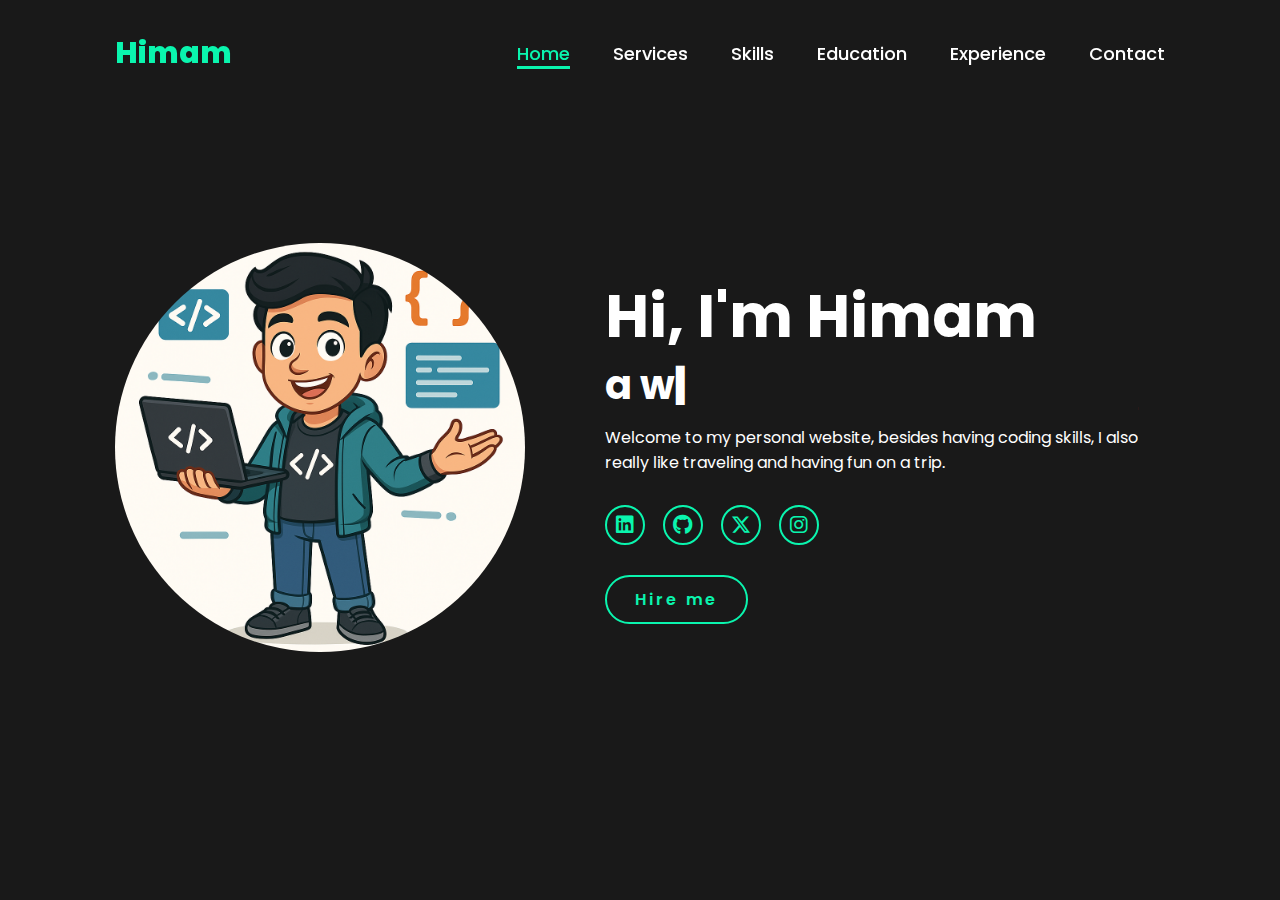
<file: personalweb-1-main/index.html>
<!DOCTYPE html>
<html lang="en">
  <head>
    <meta charset="UTF-8" />
    <meta name="viewport" content="width=device-width, initial-scale=1.0" />
    <link
      rel="stylesheet"
      href="https://cdnjs.cloudflare.com/ajax/libs/font-awesome/6.5.2/css/all.min.css"
    />
    <link rel="stylesheet" href="css/style.css" />
    <title>Portfolio Website</title>
  </head>
  <body>
    <header>
      <a href="#" class="logo">Himam</a>
      <nav>
        <a href="index.html" class="active">Home</a>
        <a href="services.html">Services</a>
        <a href="skills.html">Skills</a>
        <a href="education.html">Education</a>
        <a href="experience.html">Experience</a>
        <a href="contact.html">Contact</a>
      </nav>
       <div class="menu-toggle"><i class="fas fa-bars"></i></div>
    </header>
    <section class="home">
      <div class="home-img">
        <img
          src="image/baru.png"
          alt="Profile Picture"
        />
      </div>
      <div class="home-content">
        <h1>Hi, I'm <span>Himam</span></h1>
        <h3 class="typing-text"><span></span><span class="cursor">|</span></h3>
        <p>
         Welcome to my personal website, 
         besides having coding skills, 
         I also really like traveling and having fun on a trip.
        </p>
        <div class="social-icons">
          <a href="#"><i class="fa-brands fa-linkedin"></i></a>
          <a href="https://github.com/MHimamul-H"><i class="fa-brands fa-github"></i></a>
          <a href="#"><i class="fa-brands fa-x-twitter"></i></a>
          <a href="https://www.instagram.com/hmamul_/"><i class="fa-brands fa-instagram"></i></a>
        </div>
        <a href="#" class="btn">Hire me</a>
      </div>
    </section>

    <script>
      // Typing effect for typing-text
      const typingText = document.querySelector(".typing-text span");
      const cursor = document.querySelector(".cursor");
      const words = ["a web developerr", " a software engineer", "a web designerr"];
      let wordIndex = 0;
      let charIndex = 0;
      let isDeleting = false;

      function typeEffect() {
        const currentWord = words[wordIndex];
        const displayedText = isDeleting
          ? currentWord.substring(0, charIndex--)
          : currentWord.substring(0, charIndex++);

        typingText.textContent = displayedText;
        cursor.style.left = `${typingText.offsetWidth}px`; // Update cursor position

        if (!isDeleting && charIndex === currentWord.length) {
          isDeleting = true;
          setTimeout(typeEffect, 2000); // Pause before deleting
        } else if (isDeleting && charIndex === 0) {
          isDeleting = false;
          wordIndex = (wordIndex + 1) % words.length;
          setTimeout(typeEffect, 500); // Pause before typing next word
        } else {
          setTimeout(typeEffect, isDeleting ? 100 : 200);
        }
      }

      document.addEventListener("DOMContentLoaded", typeEffect);
    </script>
<script>
  const menuToggle = document.querySelector(".menu-toggle");
  const nav = document.querySelector("header nav");

  menuToggle.addEventListener("click", () => {
    nav.classList.toggle("active");
  });
</script>


  </body>
</html>
</file>
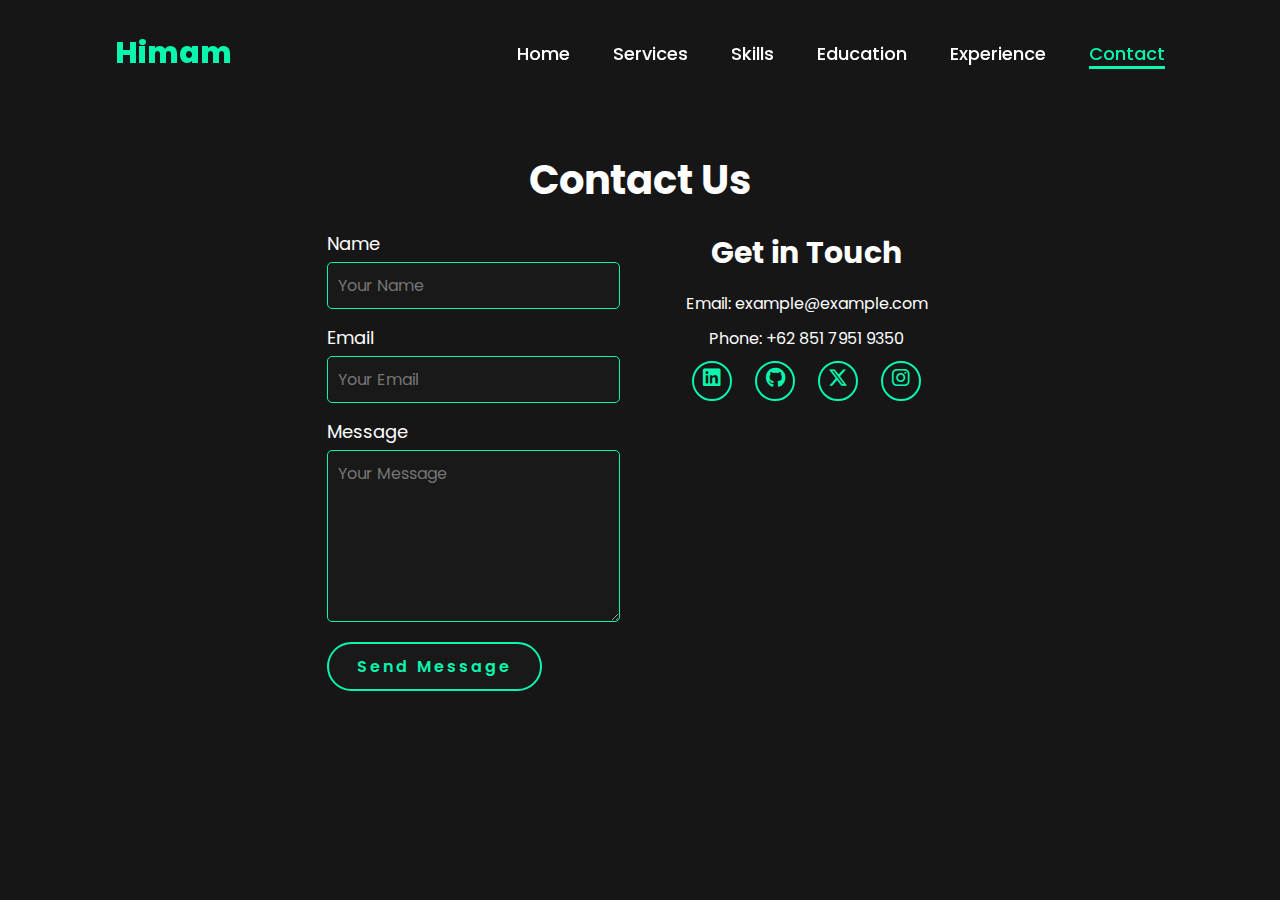
<file: personalweb-1-main/contact.html>
<!DOCTYPE html>
<html lang="en">
  <head>
    <meta charset="UTF-8" />
    <meta name="viewport" content="width=device-width, initial-scale=1.0" />
    <link
      rel="stylesheet"
      href="https://cdnjs.cloudflare.com/ajax/libs/font-awesome/6.5.2/css/all.min.css"
    />
    <link rel="stylesheet" href="css/style.css" />
    <title>Contact</title>
  </head>
  <body>
    <header>
      <a href="#" class="logo">Himam</a>
      <nav>
        <a href="index.html">Home</a>
        <a href="services.html">Services</a>
        <a href="skills.html">Skills</a>
        <a href="#education">Education</a>
        <a href="#experience">Experience</a>
        <a href="#contact" class="active">Contact</a>
      </nav>
    </header>

    <section id="contact" class="contact">
      <h2
        style="
          text-align: center;
          font-size: 4rem;
          margin-bottom: 2rem;
          margin-top: 10rem;
        "
      >
        Contact <span>Us</span>
      </h2>
      <div class="contact-container">
        <form action="#" class="contact-form">
          <div class="form-group">
            <label for="name">Name</label>
            <input
              type="text"
              id="name"
              name="name"
              placeholder="Your Name"
              required
            />
          </div>
          <div class="form-group">
            <label for="email">Email</label>
            <input
              type="email"
              id="email"
              name="email"
              placeholder="Your Email"
              required
            />
          </div>
          <div class="form-group">
            <label for="message">Message</label>
            <textarea
              id="message"
              name="message"
              rows="6"
              placeholder="Your Message"
              required
            ></textarea>
          </div>
          <button type="submit" class="btn">Send Message</button>
        </form>

        <div class="contact-info">
          <h3>Get in Touch</h3>
          <p>
            Email:
            <a href="mailto:example@example.com" class="highlight-email"
              >example@example.com</a
            >
          </p>
          <p>Phone: +62 851 7951 9350</p>
          <div class="social-icons">
            <a href="#"><i class="fa-brands fa-linkedin"></i></a>
            <a href="https://github.com/MHimamul-H"><i class="fa-brands fa-github"></i></a>
            <a href="#"><i class="fa-brands fa-x-twitter"></i></a>
            <a href="https://www.instagram.com/hmamul_/"><i class="fa-brands fa-instagram"></i></a>
          </div>
        </div>
      </div>
    </section>

    <style>
      .contact {
        background-color: #161616;
        color: white;
        padding: 5rem 9%;
        display: flex;
        flex-direction: column;
        align-items: center;
      }

      .contact-container {
        display: flex;
        gap: 4rem;
        justify-content: center;
        flex-wrap: wrap;
        max-width: 1200px;
      }

      .contact-form {
        flex: 1;
        max-width: 500px;
      }

      .form-group {
        margin-bottom: 1.5rem;
      }

      .form-group label {
        display: block;
        font-size: 1.8rem;
        margin-bottom: 0.5rem;
      }

      .form-group input,
      .form-group textarea {
        width: 100%;
        padding: 1rem;
        font-size: 1.6rem;
        color: white;
        background-color: #191919;
        border: 1px solid hsl(162, 92%, 50%);
        border-radius: 0.5rem;
      }

      .form-group input:focus,
      .form-group textarea:focus {
        border-color: hsl(162, 92%, 50%);
        box-shadow: 0 0 10px hsl(162, 92%, 50%);
      }

      .contact-info {
        flex: 1;
        max-width: 400px;
        text-align: center;
      }

      .contact-info h3 {
        font-size: 3rem;
        margin-bottom: 1.5rem;
      }

      .contact-info p {
        font-size: 1.6rem;
        margin-bottom: 1rem;
      }

      .contact-info a.highlight-email {
        color: white;
        transition: color 0.3s ease;
      }

      .contact-info a.highlight-email:hover {
        color: hsl(162, 92%, 50%);
      }

      .social-icons a {
        display: inline-block;
        margin: 0 1rem;
      }

      header {
        margin-bottom: 5rem;
      }
    </style>
  </body>
  
</html>
</file>
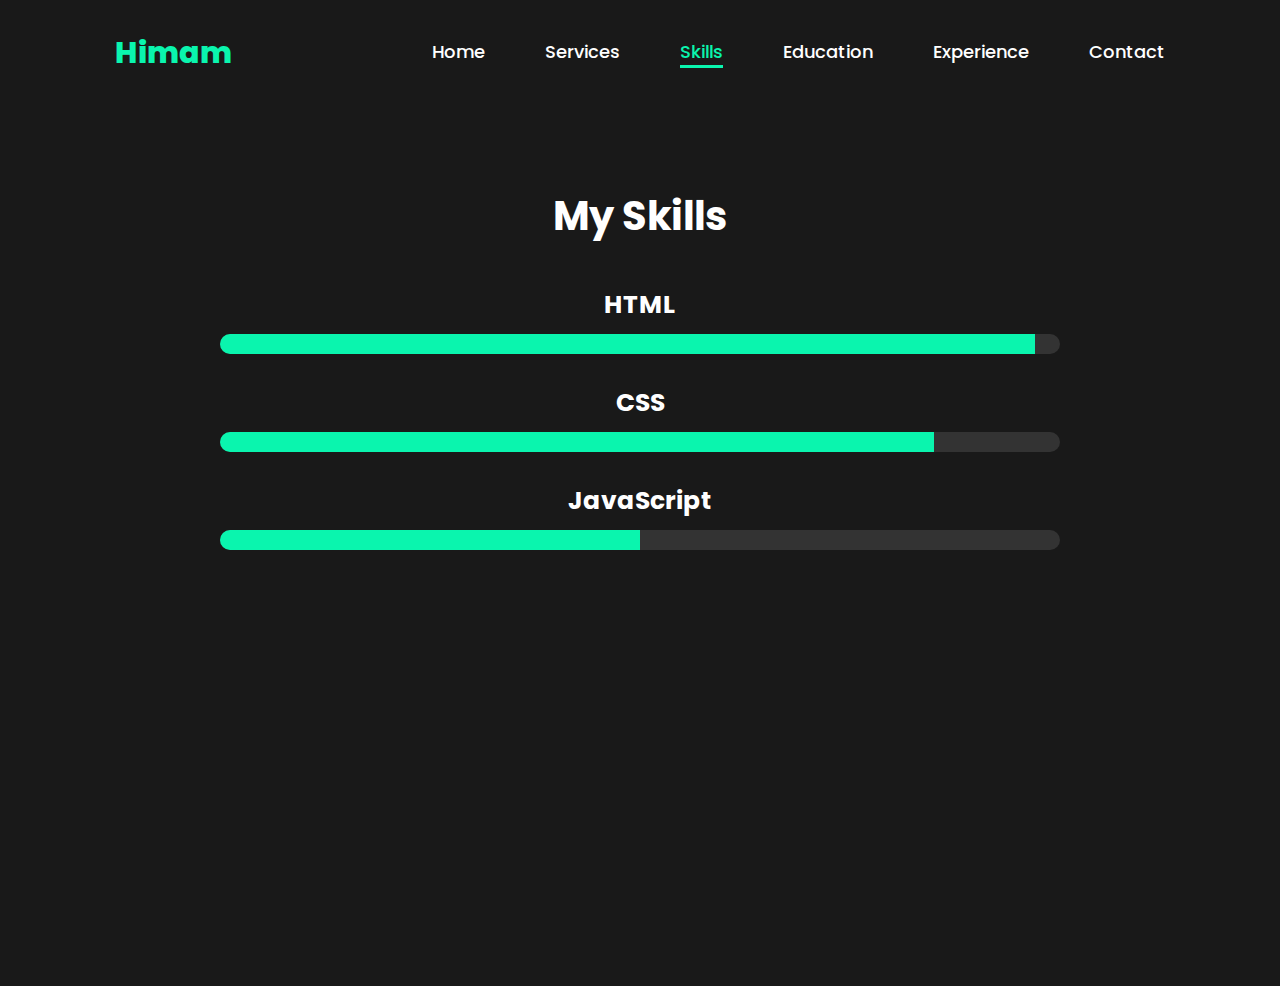
<file: personalweb-1-main/skills.html>
<!DOCTYPE html>
<html lang="en">
  <head>
    <meta charset="UTF-8" />
    <meta name="viewport" content="width=device-width, initial-scale=1.0" />
    <link
      rel="stylesheet"
      href="https://cdnjs.cloudflare.com/ajax/libs/font-awesome/6.5.2/css/all.min.css"
    />
    <link rel="stylesheet" href="css/style.css" />
    <title>Skills - Himam</title>
  </head>
  <body>
    <header>
      <a href="#" class="logo">Himam</a>
      <div class="menu-toggle" id="mobile-menu">
        <i class="fa fa-bars"></i>
      </div>
      <nav>
        <a href="index.html">Home</a>
        <a href="services.html">Services</a>
        <a href="skills.html" class="active">Skills</a>
        <a href="education.html">Education</a>
        <a href="experience.html">Experience</a>
        <a href="contact.html">Contact</a>
      </nav>
    </header>

    <section class="skills">
      <h1>My Skills</h1>
      <div class="skill">
        <h2>HTML</h2>
        <div class="skill-bar">
          <div class="skill-progress" style="width: 97%"></div>
        </div>
      </div>
      <div class="skill">
        <h2>CSS</h2>
        <div class="skill-bar">
          <div class="skill-progress" style="width: 85%"></div>
        </div>
      </div>
      <div class="skill">
        <h2>JavaScript</h2>
        <div class="skill-bar">
          <div class="skill-progress" style="width: 50%"></div>
        </div>
      </div>
    </section>

    <style>
      body {
        background-color: #191919;
        color: white;
        font-family: "Poppins", sans-serif;
        margin: 0;
        padding: 0;
      }

      header {
        padding: 1rem 9%;
        display: flex;
        justify-content: space-between;
        align-items: center;
        position: relative;
      }

      .menu-toggle {
        display: none;
        font-size: 2rem;
        color: white;
        cursor: pointer;
      }

      nav {
        display: flex;
        gap: 2rem;
      }

      nav a {
        color: white;
        margin-left: 4rem;
        font-size: 1.8rem;
        text-decoration: none;
        border-bottom: 3px solid transparent;
        transition: 0.3s ease;
      }

      nav a.active {
        color: hsl(162, 92%, 50%);
        border-bottom: 3px solid hsl(162, 92%, 50%);
      }

      @media (max-width: 768px) {
        .menu-toggle {
          display: block;
        }

        nav {
          display: none;
          flex-direction: column;
          position: absolute;
          top: 100%;
          left: 0;
          width: 100%;
          background-color: #333;
          padding: 1rem 0;
          z-index: 1000;
        }

        nav.active {
          display: flex;
        }

        nav a {
          margin: 1rem 0;
          font-size: 1.6rem;
          text-align: center;
        }
      }

      .skills {
        padding: 10rem 9% 5rem;
        text-align: center;
      }

      .skills h1 {
        font-size: 4rem;
        margin-bottom: 4rem;
      }

      .skill {
        margin-bottom: 3rem;
      }

      .skill h2 {
        font-size: 2.5rem;
        margin-bottom: 1rem;
      }

      .skill-bar {
        width: 80%;
        margin: 0 auto;
        height: 2rem;
        background-color: #333;
        border-radius: 10px;
        overflow: hidden;
      }

      .skill-progress {
        height: 100%;
        background-color: hsl(162, 92%, 50%);
      }

      @media (max-width: 600px) {
        nav a {
          margin-left: 2rem;
          font-size: 1.5rem;
        }

        .skills h1 {
          font-size: 3rem;
        }

        .skill h2 {
          font-size: 2rem;
        }
      }
    </style>

    <script>
      const mobileMenu = document.getElementById("mobile-menu");
      const nav = document.querySelector("nav");

      mobileMenu.addEventListener("click", () => {
        nav.classList.toggle("active");
      });
    </script>

    
  </body>
</html>
</file>
<file: personalweb-1-main/css/style.css>
/* Subscribe M Himamul di youtube untuk mendapatkan banyak template keren lainny. */

@import url("https://fonts.googleapis.com/css2?family=Poppins:wght@100;200;300;400;500;600&display=swap");

* {
  margin: 0;
  padding: 0;
  box-sizing: border-box;
  text-decoration: none;
  border: none;
  outline: none;
  font-family: "Poppins", sans-serif;
}

html {
  font-size: 62.5%;
}

body {
  width: 100%;
  height: 100vh;
  overflow-x: hidden;
  background-color: #191919;
  color: white;
}

header {
  margin-top: 20px;
  position: fixed;
  top: 0;
  left: 0;
  width: 100%;
  padding: 1rem 9%;
  background-color: transparent;
  display: flex;
  justify-content: space-between;
  align-items: center;
  z-index: 100;
}

.logo {
  font-size: 3rem;
  color: hsl(162, 92%, 50%);
  font-weight: 800;
  cursor: pointer;
  transition: 0.5s ease;
}

.logo:hover {
  transform: scale(1.1);
}

nav a {
  font-size: 1.8rem;
  color: white;
  margin-left: 4rem;
  font-weight: 500;
  transition: 0.3s ease;
  border-bottom: 3px solid transparent;
}

nav a:hover,
nav a.active {
  color: hsl(162, 92%, 50%);
  border-bottom: 3px solid hsl(162, 92%, 50%)
}

/* Hamburger menu toggle */
.menu-toggle {
  display: none;
  font-size: 3rem;
  color: hsl(162, 92%, 50%);
  cursor: pointer;
  z-index: 101;
}

@media (max-width: 995px) {
    .menu-toggle {
  display: block;
}

header {
  padding: 1rem 4%;
}
 nav {
    position: absolute;
    display: none;
    top: 0;
    right: 0;
    width: 40%;
    border-left: 3px solid hsl(162, 92%, 50%);
    border-bottom: 3px solid hsl(162, 92%, 50%);
    border-bottom-left-radius: 2rem;
    padding: 1rem;
   background-color: rgba(0, 0, 0, 0.4); /* transparan */
  backdrop-filter: blur(5px); /* efek blur */
  box-shadow: 0 8px 20px rgba(0, 0, 0, 0.3);
  }

  nav.active {
    display: block;
  }

  nav a {
    display: block;
    font-size: 2rem;
    margin: 3rem 0;
  }

  nav a:hover,
  nav a.active {
    padding: 1rem;
    border-radius: 0.5rem;
    border-bottom: 0.5rem solid hsl(162, 92%, 50%);
  }
}

section {
  min-height: 100vh;
  padding: 5rem 9% 5rem;
}

.home {
  display: flex;
  justify-content: center;
  align-items: center;
  gap: 8rem;
  background-color: #191919;
}

.home .home-content h1 {
  font-size: 6rem;
  font-weight: 700;
  line-height: 1.3;
}



.home-content h3 {
  font-size: 4rem;
  margin-bottom: 1rem;
  font-weight: 700;
}

.home-content p {
  font-size: 1.6rem;
}

.home-img {
  border-radius: 50%;
}

.home-img img {
  position: relative;
  width: 32vw;
  border-radius: 50%;
  box-shadow: 0 0 25px solid hsl(162, 92%, 50%);
  cursor: pointer;
  transition: 0.2s linear;
}

.home-img img:hover {
  transform: scale(1.05);
}

.social-icons a {
  display: inline-flex;
  justify-content: center;
  align-items: center;
  width: 4rem;
  height: 4rem;
  background-color: transparent;
  border: 0.2rem solid hsl(162, 92%, 50%);
  font-size: 2rem;
  border-radius: 50%;
  margin: 3rem 1.5rem 3rem 0;
  transition: 0.3s ease;
  color: hsl(162, 92%, 50%);
}

.social-icons a:hover {
  color: #191919;
  transform: scale(1.3) translateY(-5px);
  background-color: hsl(162, 92%, 50%);
  box-shadow: 0 0 25px hsl(162, 92%, 50%);
}

.btn {
  display: inline-block;
  padding: 1rem 2.8rem;
  background-color: #191919;
  border-radius: 4rem;
  font-size: 1.6rem;
  color: hsl(162, 92%, 50%);
  letter-spacing: 0.3rem;
  font-weight: 600;
  border: 2px solid hsl(162, 92%, 50%);
  transition: 0.3s ease;
  cursor: pointer;
}

.btn:hover {
  transform: scale(1.03);
  background-color: hsl(162, 92%, 50%);
  color: #191919;
  box-shadow: 0 0 25px hsl(162, 92%, 50%);
}

.typing-text {
  font-size: 3.4rem;
  font-weight: 600;
  position: relative;
}

.cursor {
  position: absolute;
  top: 0;
  font-weight: 1000;
  animation: blink 0.7s step-end infinite;
  left: 0; /* Start cursor inside the typing area */
}

@keyframes blink {
  50% {
    opacity: 0;
  }
}

@media (max-width: 1000px) {
  .home {
    gap: 4rem;
  }
}

@media (max-width: 995px) {
  .home {
    flex-direction: column;
    margin: 5rem 4rem;
  }

  .home .home-content h3 {
    font-size: 2.5rem;
  }

  .home-content h1 {
    font-size: 5rem;
  }

  .home-img img {
    width: 70vw;
    margin-top: 4rem;
  }
}

/* Subscribe M Himamul di youtube untuk mendapatkan banyak template keren lainny. */
</file>
